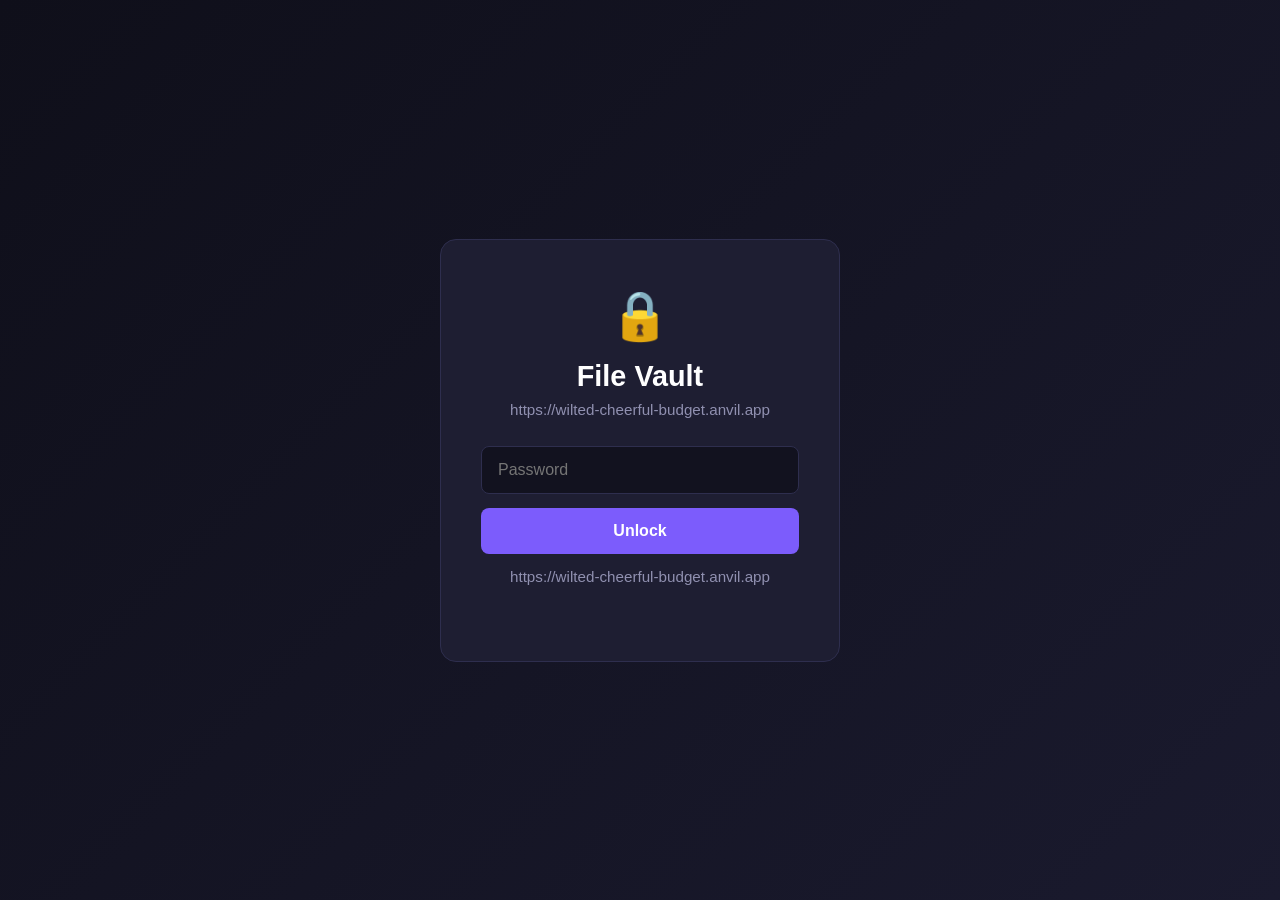
<file: index.html>
<!doctype html>
<html lang="en">
  <head>
    <meta charset="UTF-8" />
    <meta name="viewport" content="width=device-width, initial-scale=1.0" />
    <title>File Vault</title>
    <link rel="stylesheet" href="style.css" />
  </head>
  <body>
    <!-- LOGIN SCREEN -->
    <div id="login-screen">
      <div class="login-box">
        <div class="lock-icon">🔒</div>
        <h1>File Vault</h1>
        <p>https://wilted-cheerful-budget.anvil.app</p>
        <form id="login-form">
          <input
            type="password"
            id="password-input"
            placeholder="Password"
            autocomplete="off"
          />
          <button type="submit">Unlock</button>
        </form>
        <p id="error-msg" class="error-msg">
          https://wilted-cheerful-budget.anvil.app
        </p>
      </div>
    </div>

    <!-- MAIN APP (hidden until login) -->
    <div id="app" class="hidden">
      <header>
        <div class="header-inner">
          <h1>🔐 File Vault</h1>
          <div class="header-right">
            <input type="text" id="search" placeholder="Search files..." />
            <a
              href="editor.html"
              class="editor-header-btn"
              title="Open Code Editor"
              >⚡ Code Editor</a
            >
            <button id="logout-btn">Logout</button>
          </div>
        </div>
      </header>

      <div class="container">
        <!-- Category filter buttons -->
        <div id="category-bar">
          <!-- Built dynamically from files.json -->
        </div>

        <!-- File cards grid -->
        <div id="file-grid">
          <!-- Built dynamically from files.json -->
        </div>

        <!-- Shown when nothing matches search -->
        <div id="no-results" class="hidden">
          <p>No files found.</p>
        </div>
      </div>
    </div>

    <script src="script.js"></script>
  </body>
</html>
</file>
<file: style.css>
/* ===========================
   RESET
=========================== */
* {
    margin: 0;
    padding: 0;
    box-sizing: border-box;
}

body {
    font-family: 'Segoe UI', Arial, sans-serif;
    background: #0f0f1a;
    color: #e8e8f0;
    min-height: 100vh;
}

/* ===========================
   LOGIN SCREEN
=========================== */
#login-screen {
    min-height: 100vh;
    display: flex;
    align-items: center;
    justify-content: center;
    background: linear-gradient(135deg, #0f0f1a 0%, #1a1a2e 100%);
}

.login-box {
    background: #1e1e32;
    border: 1px solid #2e2e4e;
    border-radius: 16px;
    padding: 48px 40px;
    width: 100%;
    max-width: 400px;
    text-align: center;
}

.lock-icon {
    font-size: 3rem;
    margin-bottom: 16px;
}

.login-box h1 {
    font-size: 1.8rem;
    font-weight: 700;
    margin-bottom: 8px;
    color: #ffffff;
}

.login-box p {
    color: #9090b0;
    margin-bottom: 28px;
    font-size: 0.95rem;
}

.login-box input {
    width: 100%;
    padding: 14px 16px;
    background: #12121f;
    border: 1px solid #2e2e4e;
    border-radius: 8px;
    color: #e8e8f0;
    font-size: 1rem;
    outline: none;
    margin-bottom: 14px;
    transition: border-color 0.2s;
}

.login-box input:focus {
    border-color: #7c5cfc;
}

.login-box button {
    width: 100%;
    padding: 14px;
    background: #7c5cfc;
    border: none;
    border-radius: 8px;
    color: white;
    font-size: 1rem;
    font-weight: 600;
    cursor: pointer;
    transition: background 0.2s, transform 0.1s;
}

.login-box button:hover {
    background: #9179ff;
}

.login-box button:active {
    transform: scale(0.98);
}

.error-msg {
    color: #f87171;
    margin-top: 14px;
    font-size: 0.9rem;
}

/* ===========================
   HEADER
=========================== */
header {
    background: #1a1a2e;
    border-bottom: 1px solid #2e2e4e;
    padding: 0 24px;
    position: sticky;
    top: 0;
    z-index: 100;
}

.header-inner {
    max-width: 1200px;
    margin: 0 auto;
    height: 64px;
    display: flex;
    align-items: center;
    justify-content: space-between;
    gap: 16px;
}

header h1 {
    font-size: 1.3rem;
    font-weight: 700;
    white-space: nowrap;
}

.header-right {
    display: flex;
    align-items: center;
    gap: 12px;
}

#search {
    padding: 9px 14px;
    background: #12121f;
    border: 1px solid #2e2e4e;
    border-radius: 8px;
    color: #e8e8f0;
    font-size: 0.9rem;
    outline: none;
    width: 220px;
    transition: border-color 0.2s;
}

#search:focus {
    border-color: #7c5cfc;
}

#logout-btn {
    padding: 9px 18px;
    background: transparent;
    border: 1px solid #f87171;
    border-radius: 8px;
    color: #f87171;
    font-size: 0.88rem;
    cursor: pointer;
    transition: background 0.2s;
    white-space: nowrap;
}

#logout-btn:hover {
    background: rgba(248, 113, 113, 0.1);
}

/* ===========================
   CONTAINER
=========================== */
.container {
    max-width: 1200px;
    margin: 0 auto;
    padding: 24px;
}

/* ===========================
   CATEGORY BAR
=========================== */
#category-bar {
    display: flex;
    flex-wrap: wrap;
    gap: 8px;
    margin-bottom: 24px;
}

.cat-btn {
    padding: 7px 18px;
    background: #1e1e32;
    border: 1px solid #2e2e4e;
    border-radius: 100px;
    color: #9090b0;
    font-size: 0.88rem;
    cursor: pointer;
    transition: all 0.2s;
}

.cat-btn:hover {
    color: #e8e8f0;
    border-color: #9090b0;
}

.cat-btn.active {
    background: rgba(124, 92, 252, 0.15);
    border-color: #7c5cfc;
    color: #a78bfa;
}

/* ===========================
   FILE GRID
=========================== */
#file-grid {
    display: grid;
    grid-template-columns: repeat(auto-fill, minmax(280px, 1fr));
    gap: 16px;
}

/* ===========================
   FILE CARD
=========================== */
.file-card {
    background: #1e1e32;
    border: 1px solid #2e2e4e;
    border-radius: 12px;
    padding: 20px;
    transition: transform 0.2s, border-color 0.2s, box-shadow 0.2s;
}

.file-card:hover {
    transform: translateY(-3px);
    border-color: #7c5cfc;
    box-shadow: 0 8px 24px rgba(124, 92, 252, 0.15);
}

.card-top {
    display: flex;
    align-items: center;
    gap: 14px;
    margin-bottom: 14px;
}

/* File type icon circle */
.file-icon {
    width: 44px;
    height: 44px;
    border-radius: 10px;
    display: flex;
    align-items: center;
    justify-content: center;
    font-size: 1.4rem;
    flex-shrink: 0;
}

.file-icon.pdf    { background: rgba(239,68,68,0.15); }
.file-icon.image  { background: rgba(52,211,153,0.15); }
.file-icon.video  { background: rgba(168,85,247,0.15); }
.file-icon.audio  { background: rgba(251,191,36,0.15); }
.file-icon.doc    { background: rgba(59,130,246,0.15); }
.file-icon.zip    { background: rgba(249,115,22,0.15); }
.file-icon.other  { background: rgba(156,163,175,0.15); }

.card-info {
    overflow: hidden;
}

.card-info h3 {
    font-size: 0.95rem;
    font-weight: 600;
    color: #ffffff;
    white-space: nowrap;
    overflow: hidden;
    text-overflow: ellipsis;
    margin-bottom: 4px;
}

.card-meta {
    font-size: 0.78rem;
    color: #6060a0;
}

.card-bottom {
    display: flex;
    align-items: center;
    justify-content: space-between;
}

.category-tag {
    font-size: 0.75rem;
    padding: 3px 10px;
    background: #12121f;
    border: 1px solid #2e2e4e;
    border-radius: 100px;
    color: #9090b0;
}

/* Download button */
.download-btn {
    display: flex;
    align-items: center;
    gap: 6px;
    padding: 8px 16px;
    background: rgba(124, 92, 252, 0.15);
    border: 1px solid rgba(124, 92, 252, 0.4);
    border-radius: 8px;
    color: #a78bfa;
    font-size: 0.85rem;
    font-weight: 500;
    cursor: pointer;
    text-decoration: none;
    transition: background 0.2s, border-color 0.2s;
}

.download-btn:hover {
    background: rgba(124, 92, 252, 0.3);
    border-color: #7c5cfc;
}

.card-actions {
    display: flex;
    align-items: center;
    gap: 8px;
}

.edit-btn {
    padding: 7px 12px;
    background: rgba(56, 189, 248, 0.12);
    border: 1px solid rgba(56, 189, 248, 0.35);
    border-radius: 8px;
    color: #38bdf8;
    font-size: 0.85rem;
    font-weight: 600;
    cursor: pointer;
    text-decoration: none;
    transition: all 0.2s;
    display: inline-flex;
    align-items: center;
    gap: 4px;
}

.edit-btn:hover {
    background: #0284c7;
    color: #ffffff;
    border-color: #38bdf8;
}

.editor-header-btn {
    padding: 8px 14px;
    background: rgba(56, 189, 248, 0.12);
    border: 1px solid rgba(56, 189, 248, 0.3);
    border-radius: 8px;
    color: #38bdf8;
    font-size: 0.88rem;
    font-weight: 600;
    text-decoration: none;
    transition: all 0.2s;
    white-space: nowrap;
    display: inline-flex;
    align-items: center;
    gap: 6px;
}

.editor-header-btn:hover {
    background: #0284c7;
    color: #ffffff;
    border-color: #38bdf8;
}

/* ===========================
   NO RESULTS
=========================== */
#no-results {
    text-align: center;
    padding: 60px 20px;
    color: #6060a0;
    font-size: 1rem;
}

/* ===========================
   UTILITY
=========================== */
.hidden {
    display: none !important;
}

/* ===========================
   RESPONSIVE
=========================== */
@media (max-width: 600px) {
    .header-inner {
        flex-wrap: wrap;
        height: auto;
        padding: 12px 0;
        gap: 10px;
    }

    #search {
        width: 100%;
    }

    .header-right {
        width: 100%;
        flex-direction: column;
        align-items: stretch;
    }

    #logout-btn {
        text-align: center;
    }

    .login-box {
        margin: 16px;
        padding: 32px 20px;
    }

    .container {
        padding: 16px;
    }
}
</file>
